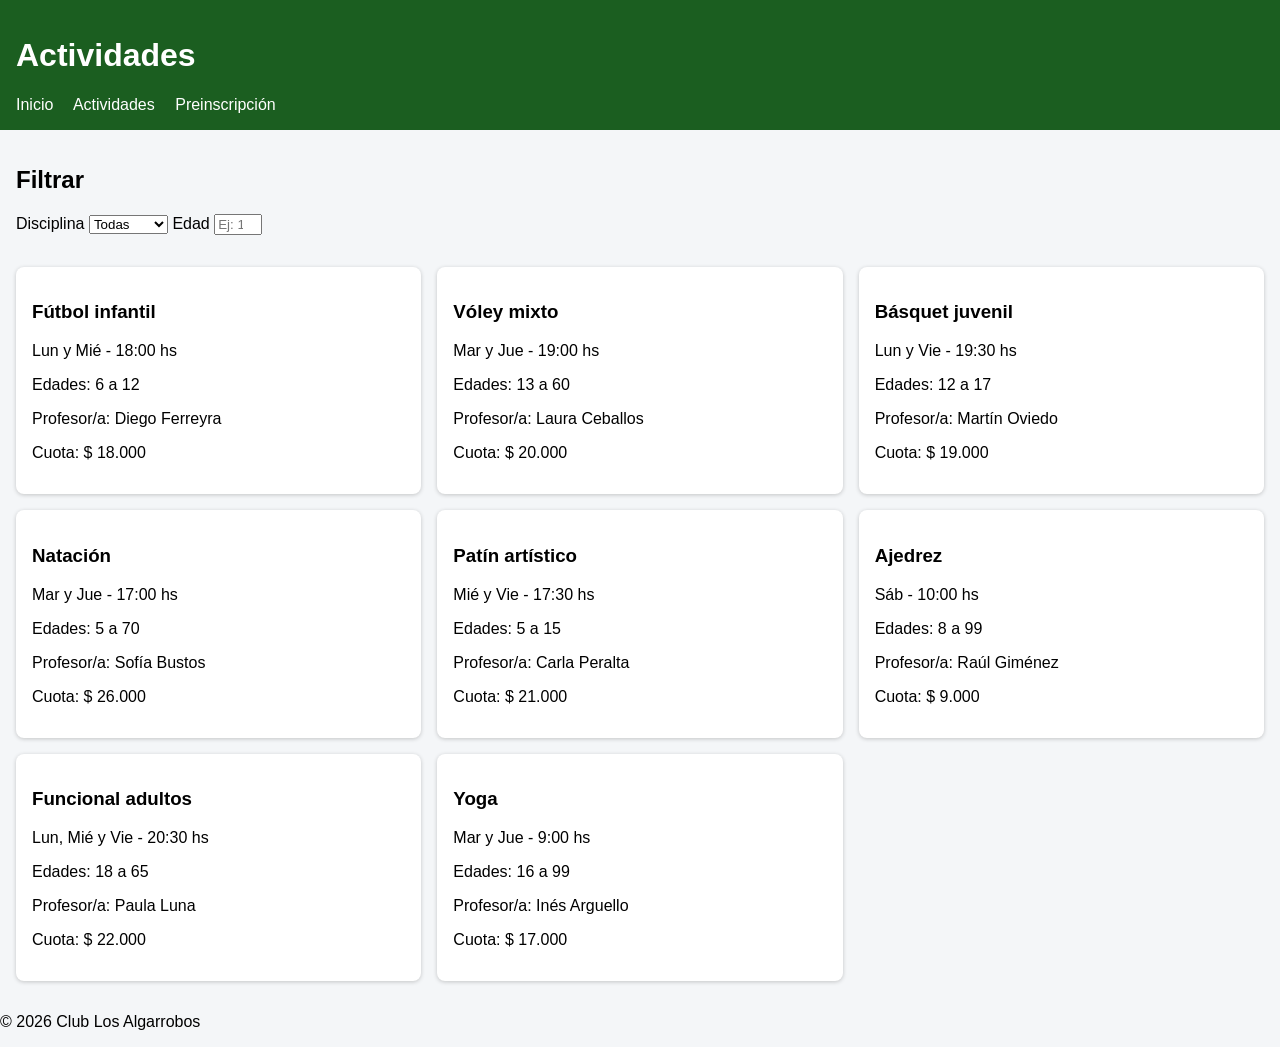
<file: sitio-publico/actividades.html>
<!DOCTYPE html>
<html lang="es">
<head>
  <meta charset="UTF-8">
  <meta name="viewport" content="width=device-width, initial-scale=1.0">
  <title>Actividades - Los Algarrobos</title>
  <link rel="stylesheet" href="estilos.css">
</head>
<body>
  <header>
    <h1>Actividades</h1>
    <nav>
      <a href="index.html">Inicio</a>
      <a href="actividades.html">Actividades</a>
      <a href="preinscripcion.html">Preinscripción</a>
    </nav>
  </header>

  <main>
    <section id="filtros">
      <h2>Filtrar</h2>
      <label for="filtroDisciplina">Disciplina</label>
      <select id="filtroDisciplina">
        <option value="">Todas</option>
      </select>

      <label for="filtroEdad">Edad</label>
      <input type="number" id="filtroEdad" min="1" max="99" placeholder="Ej: 10">
    </section>

    <section id="catalogo"></section>
  </main>

  <footer>
    <p>© 2026 Club Los Algarrobos</p>
  </footer>

  <script src="script.js"></script>
</body>
</html>
</file>
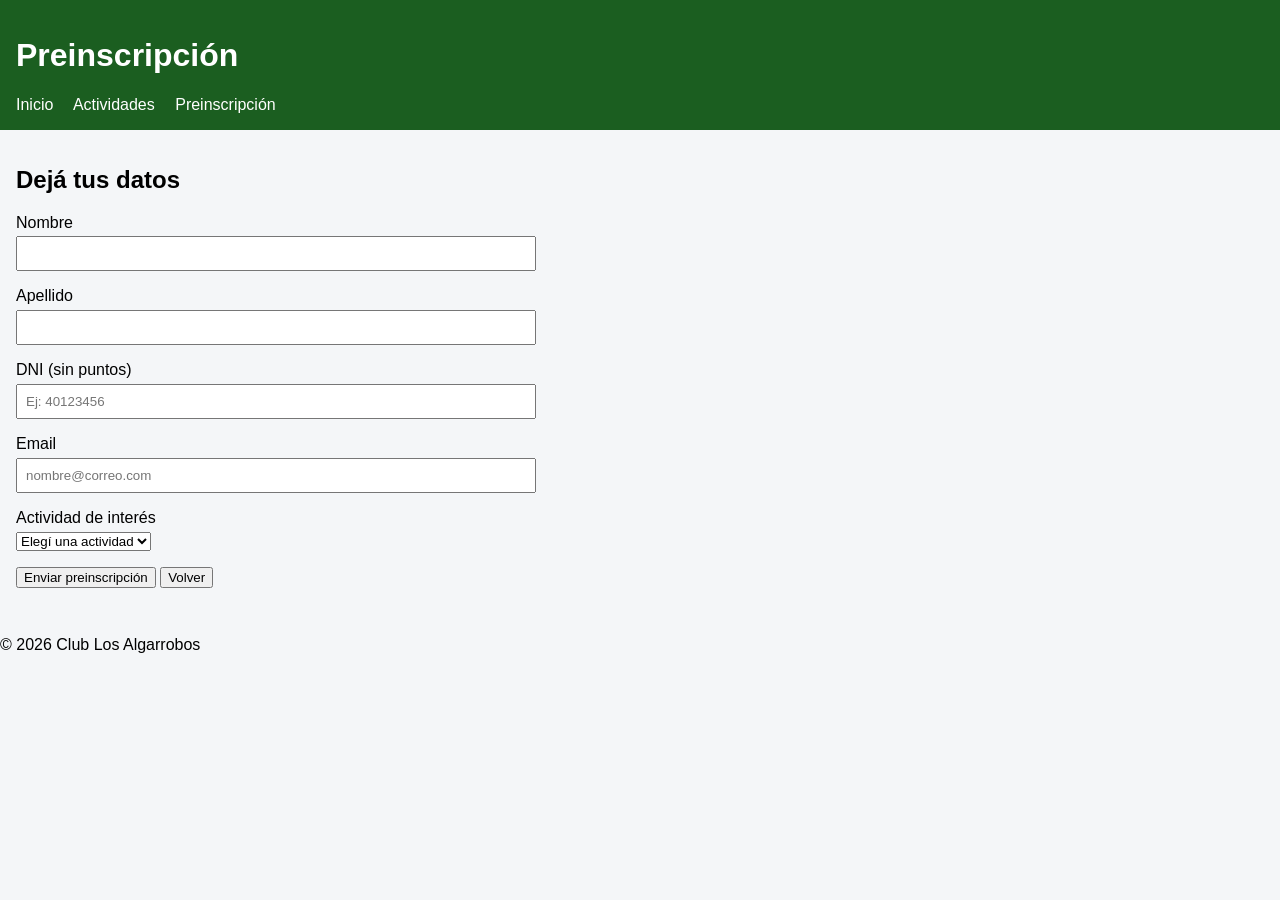
<file: sitio-publico/preinscripcion.html>
<!DOCTYPE html>
<html lang="es">
<head>
  <meta charset="UTF-8">
  <meta name="viewport" content="width=device-width, initial-scale=1.0">
  <title>Preinscripción - Los Algarrobos</title>
  <link rel="stylesheet" href="estilos.css">
</head>
<body>
  <header>
    <h1>Preinscripción</h1>
    <nav>
      <a href="index.html">Inicio</a>
      <a href="actividades.html">Actividades</a>
      <a href="preinscripcion.html">Preinscripción</a>
    </nav>
  </header>

  <main>
    <section id="formulario">
      <h2>Dejá tus datos</h2>

      <form id="formPreinscripcion" novalidate>
        <div class="campo">
          <label for="nombre">Nombre</label>
          <input type="text" id="nombre">
          <span class="error" id="error-nombre"></span>
        </div>

        <div class="campo">
          <label for="apellido">Apellido</label>
          <input type="text" id="apellido">
          <span class="error" id="error-apellido"></span>
        </div>

        <div class="campo">
          <label for="dni">DNI (sin puntos)</label>
          <input type="text" id="dni" placeholder="Ej: 40123456">
          <span class="error" id="error-dni"></span>
        </div>

        <div class="campo">
          <label for="email">Email</label>
          <input type="text" id="email" placeholder="nombre@correo.com">
          <span class="error" id="error-email"></span>
        </div>

        <div class="campo">
          <label for="actividad">Actividad de interés</label>
          <select id="actividad">
            <option value="">Elegí una actividad</option>
          </select>
          <span class="error" id="error-actividad"></span>
        </div>

        <button type="submit">Enviar preinscripción</button>
        <button type="button" id="btnVolver">Volver</button>
      </form>

      <p id="mensajeExito"></p>
    </section>
  </main>

  <footer>
    <p>© 2026 Club Los Algarrobos</p>
  </footer>

  <script src="script.js"></script>
</body>
</html>
</file>
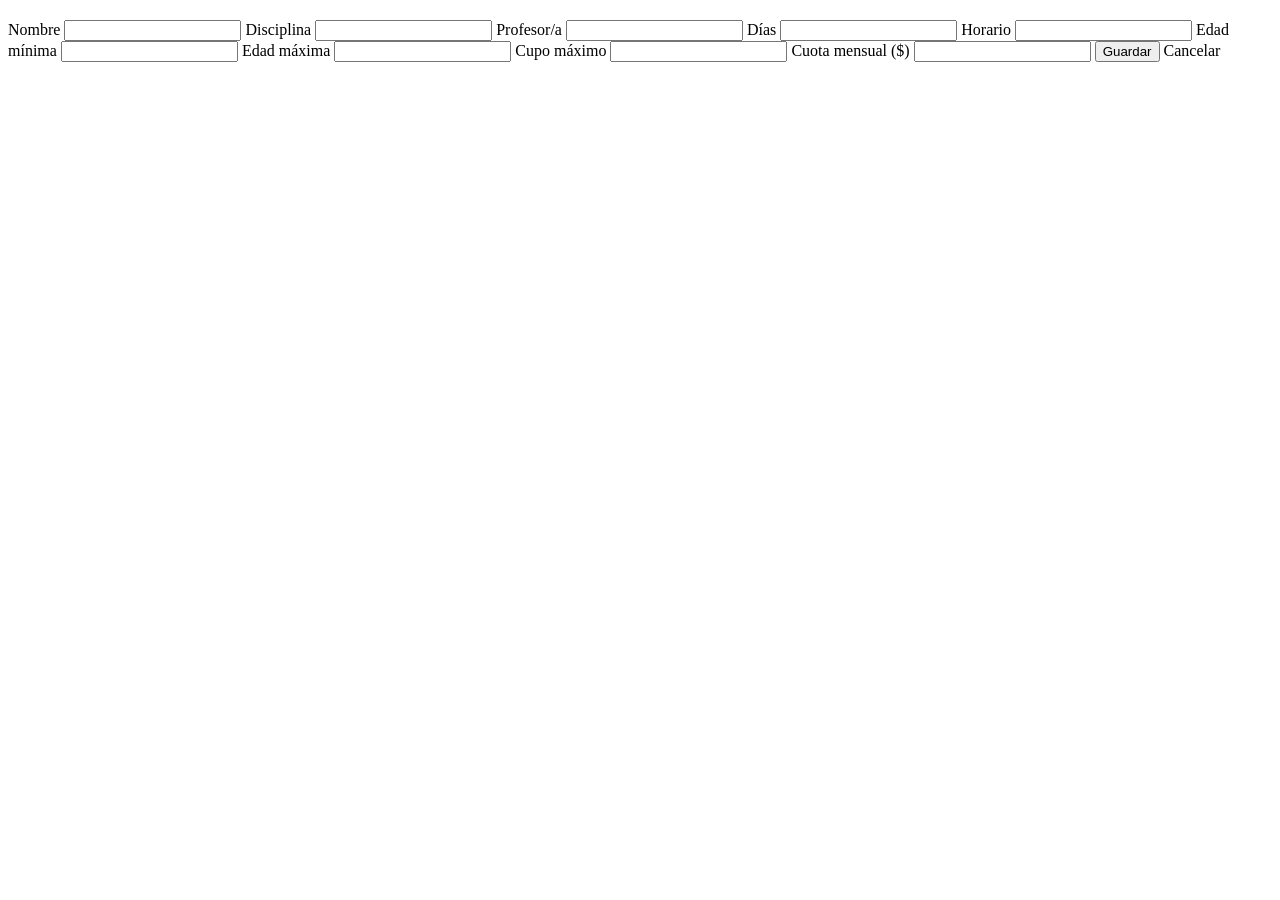
<file: backend/src/main/resources/templates/actividades/form.html>
<!DOCTYPE html>
<html lang="es" xmlns:th="http://www.thymeleaf.org">
<head>
  <meta charset="UTF-8">
  <meta name="viewport" content="width=device-width, initial-scale=1.0">
  <title>Actividad</title>
  <link rel="stylesheet" th:href="@{/css/backoffice.css}">
</head>
<body>
  <div th:replace="~{fragments/layout :: encabezado}"></div>

  <main>
    <h2 th:text="${titulo}"></h2>

    <p class="error" th:if="${error}" th:text="${error}"></p>

    <form th:action="@{/actividades/guardar}" th:object="${actividad}" method="post">
      <input type="hidden" th:field="*{id}">

      <label>Nombre</label>
      <input type="text" th:field="*{nombre}" required>

      <label>Disciplina</label>
      <input type="text" th:field="*{disciplina}" required>

      <label>Profesor/a</label>
      <input type="text" th:field="*{profesor}">

      <label>Días</label>
      <input type="text" th:field="*{dias}">

      <label>Horario</label>
      <input type="text" th:field="*{horario}">

      <label>Edad mínima</label>
      <input type="number" th:field="*{edadMinima}" min="0" required>

      <label>Edad máxima</label>
      <input type="number" th:field="*{edadMaxima}" min="0" required>

      <label>Cupo máximo</label>
      <input type="number" th:field="*{cupoMaximo}" min="1" required>

      <label>Cuota mensual ($)</label>
      <input type="number" th:field="*{cuotaMensual}" min="0" step="1" required>

      <button type="submit">Guardar</button>
      <a th:href="@{/actividades}">Cancelar</a>
    </form>
  </main>

  <div th:replace="~{fragments/layout :: pie}"></div>
</body>
</html>
</file>
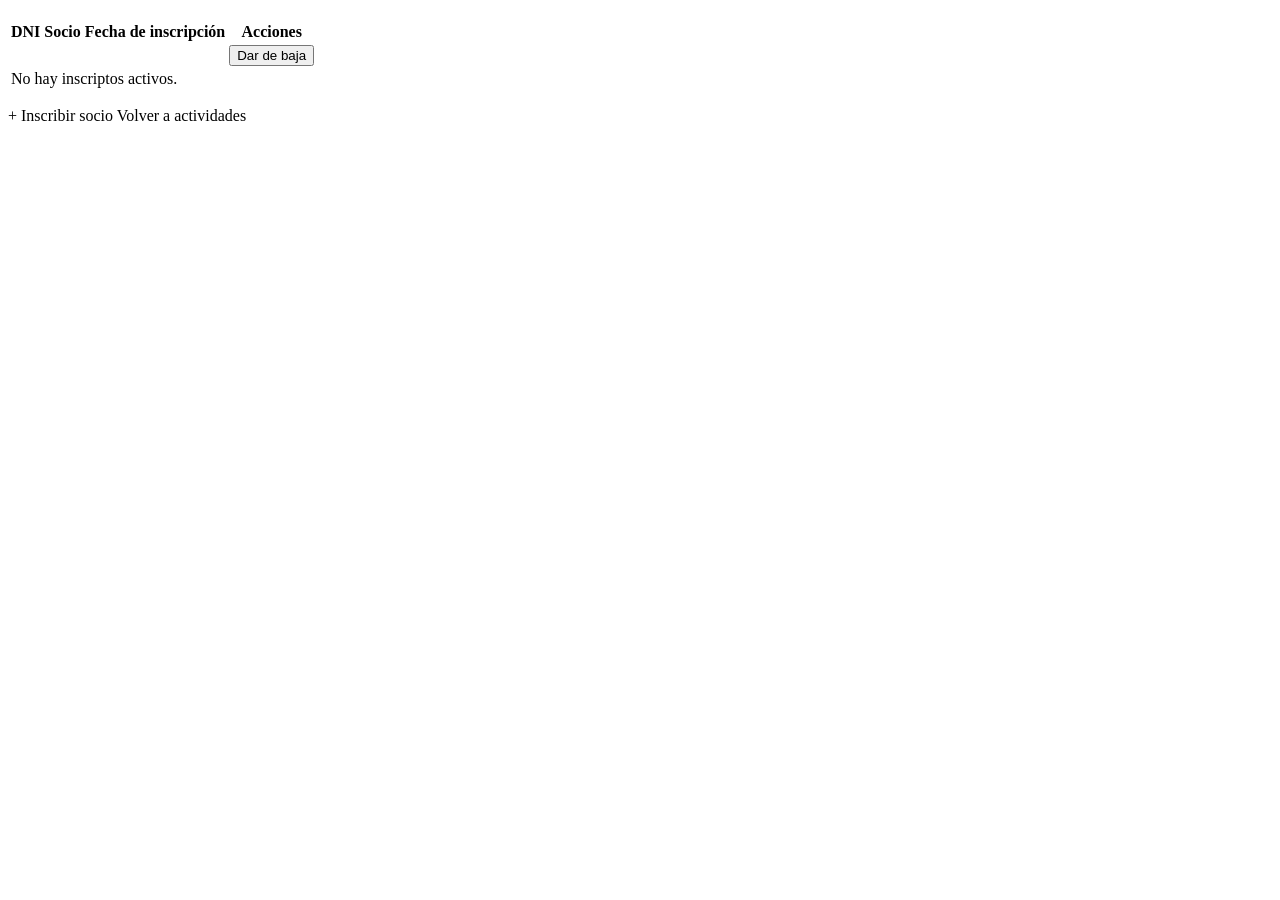
<file: backend/src/main/resources/templates/actividades/inscriptos.html>
<!DOCTYPE html>
<html lang="es" xmlns:th="http://www.thymeleaf.org">
<head>
  <meta charset="UTF-8">
  <meta name="viewport" content="width=device-width, initial-scale=1.0">
  <title>Inscriptos</title>
  <link rel="stylesheet" th:href="@{/css/backoffice.css}">
</head>
<body>
  <div th:replace="~{fragments/layout :: encabezado}"></div>

  <main>
    <h2 th:text="'Inscriptos en ' + ${actividad.nombre}"></h2>
    <p th:text="'Cupo disponible: ' + ${cupoDisponible} + ' de ' + ${actividad.cupoMaximo}"></p>

    <p class="ok" th:if="${mensaje}" th:text="${mensaje}"></p>
    <p class="error" th:if="${error}" th:text="${error}"></p>

    <table>
      <thead>
        <tr>
          <th>DNI</th>
          <th>Socio</th>
          <th>Fecha de inscripción</th>
          <th>Acciones</th>
        </tr>
      </thead>
      <tbody>
        <tr th:each="i : ${inscripciones}">
          <td th:text="${i.socio.dni}"></td>
          <td th:text="${i.socio.apellido} + ', ' + ${i.socio.nombre}"></td>
          <td th:text="${#temporals.format(i.fechaInscripcion, 'dd/MM/yyyy')}"></td>
          <td>
            <form th:action="@{/inscripciones/{id}/baja(id=${i.id})}" method="post"
                  onsubmit="return confirm('¿Dar de baja esta inscripción?');">
              <button type="submit">Dar de baja</button>
            </form>
          </td>
        </tr>
        <tr th:if="${#lists.isEmpty(inscripciones)}">
          <td colspan="4">No hay inscriptos activos.</td>
        </tr>
      </tbody>
    </table>

    <p>
      <a class="boton" th:href="@{/inscripciones/nueva}">+ Inscribir socio</a>
      <a th:href="@{/actividades}">Volver a actividades</a>
    </p>
  </main>

  <div th:replace="~{fragments/layout :: pie}"></div>
</body>
</html>
</file>
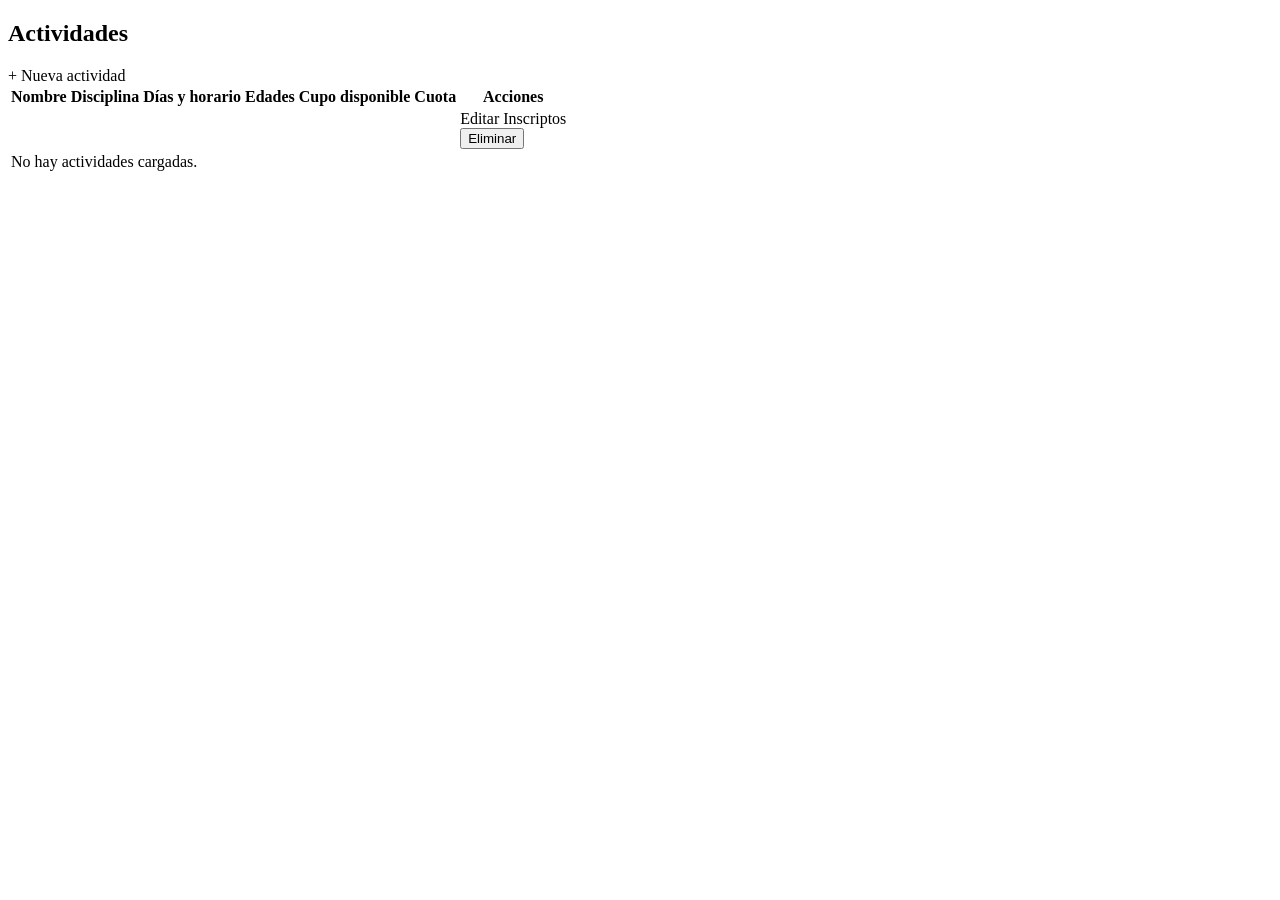
<file: backend/src/main/resources/templates/actividades/lista.html>
<!DOCTYPE html>
<html lang="es" xmlns:th="http://www.thymeleaf.org">
<head>
  <meta charset="UTF-8">
  <meta name="viewport" content="width=device-width, initial-scale=1.0">
  <title>Actividades</title>
  <link rel="stylesheet" th:href="@{/css/backoffice.css}">
</head>
<body>
  <div th:replace="~{fragments/layout :: encabezado}"></div>

  <main>
    <h2>Actividades</h2>

    <p class="ok" th:if="${mensaje}" th:text="${mensaje}"></p>
    <p class="error" th:if="${error}" th:text="${error}"></p>

    <a class="boton" th:href="@{/actividades/nueva}">+ Nueva actividad</a>

    <table>
      <thead>
        <tr>
          <th>Nombre</th>
          <th>Disciplina</th>
          <th>Días y horario</th>
          <th>Edades</th>
          <th>Cupo disponible</th>
          <th>Cuota</th>
          <th>Acciones</th>
        </tr>
      </thead>
      <tbody>
        <tr th:each="a : ${actividades}">
          <td th:text="${a.nombre}"></td>
          <td th:text="${a.disciplina}"></td>
          <td th:text="${a.dias} + ' ' + ${a.horario}"></td>
          <td th:text="${a.edadMinima} + ' a ' + ${a.edadMaxima}"></td>
          <td th:text="${cupos[a.id]} + ' / ' + ${a.cupoMaximo}"></td>
          <td th:text="'$ ' + ${#numbers.formatDecimal(a.cuotaMensual, 0, 'POINT', 0, 'COMMA')}"></td>
          <td>
            <a th:href="@{/actividades/{id}/editar(id=${a.id})}">Editar</a>
            <a th:href="@{/actividades/{id}/inscriptos(id=${a.id})}">Inscriptos</a>
            <form th:action="@{/actividades/{id}/eliminar(id=${a.id})}" method="post"
                  onsubmit="return confirm('¿Eliminar esta actividad?');">
              <button type="submit">Eliminar</button>
            </form>
          </td>
        </tr>
        <tr th:if="${#lists.isEmpty(actividades)}">
          <td colspan="7">No hay actividades cargadas.</td>
          
        </tr>
      </tbody>
    </table>
  </main>

  <div th:replace="~{fragments/layout :: pie}"></div>
</body>
</html>
</file>
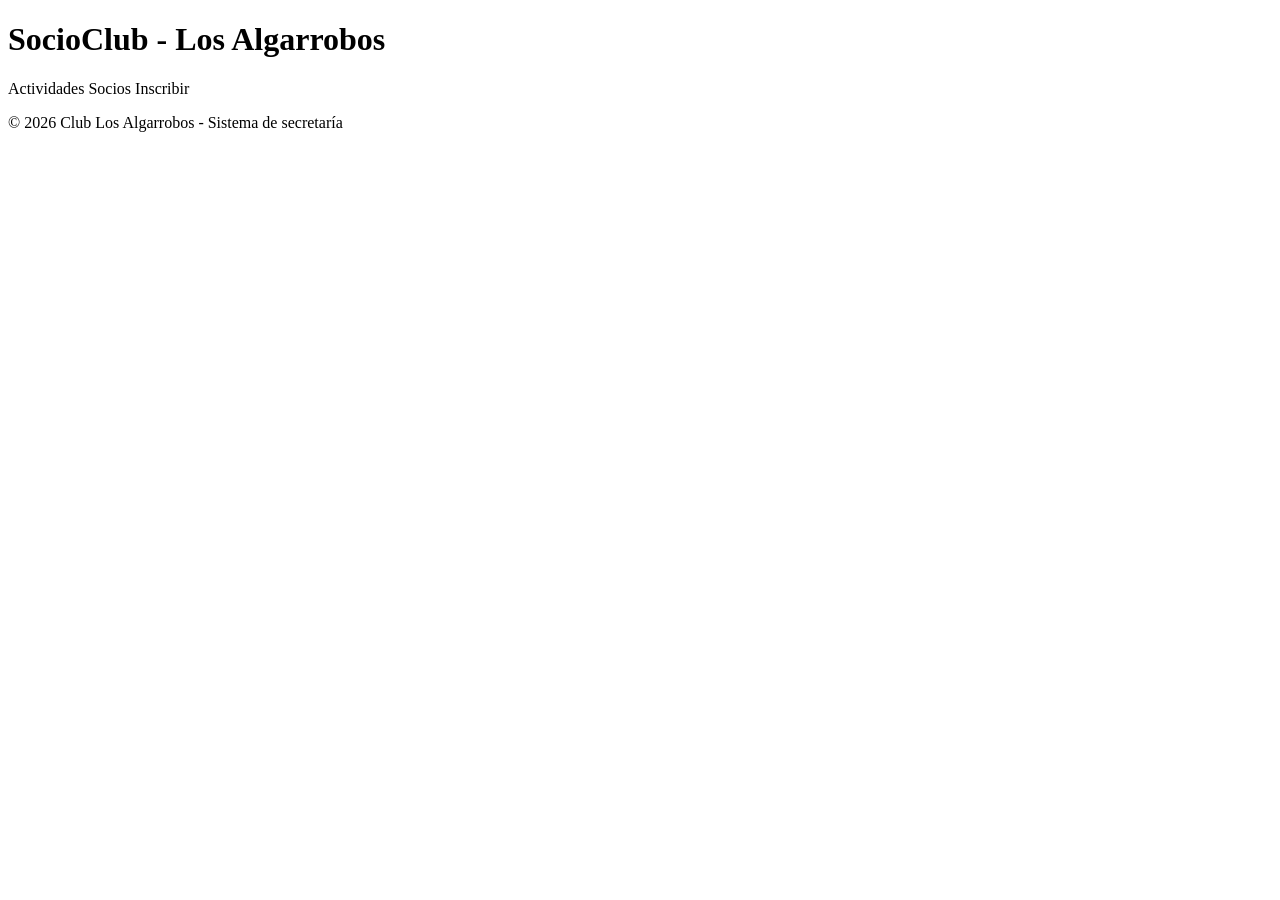
<file: backend/src/main/resources/templates/fragments/layout.html>
<!DOCTYPE html>
<html lang="es" xmlns:th="http://www.thymeleaf.org">
<body>

<header th:fragment="encabezado">
  <h1>SocioClub - Los Algarrobos</h1>
  <nav>
    <a th:href="@{/actividades}">Actividades</a>
    <a th:href="@{/socios}">Socios</a>
    <a th:href="@{/inscripciones/nueva}">Inscribir</a>
  </nav>
</header>

<footer th:fragment="pie">
  <p>© 2026 Club Los Algarrobos - Sistema de secretaría</p>
</footer>

</body>
</html>
</file>
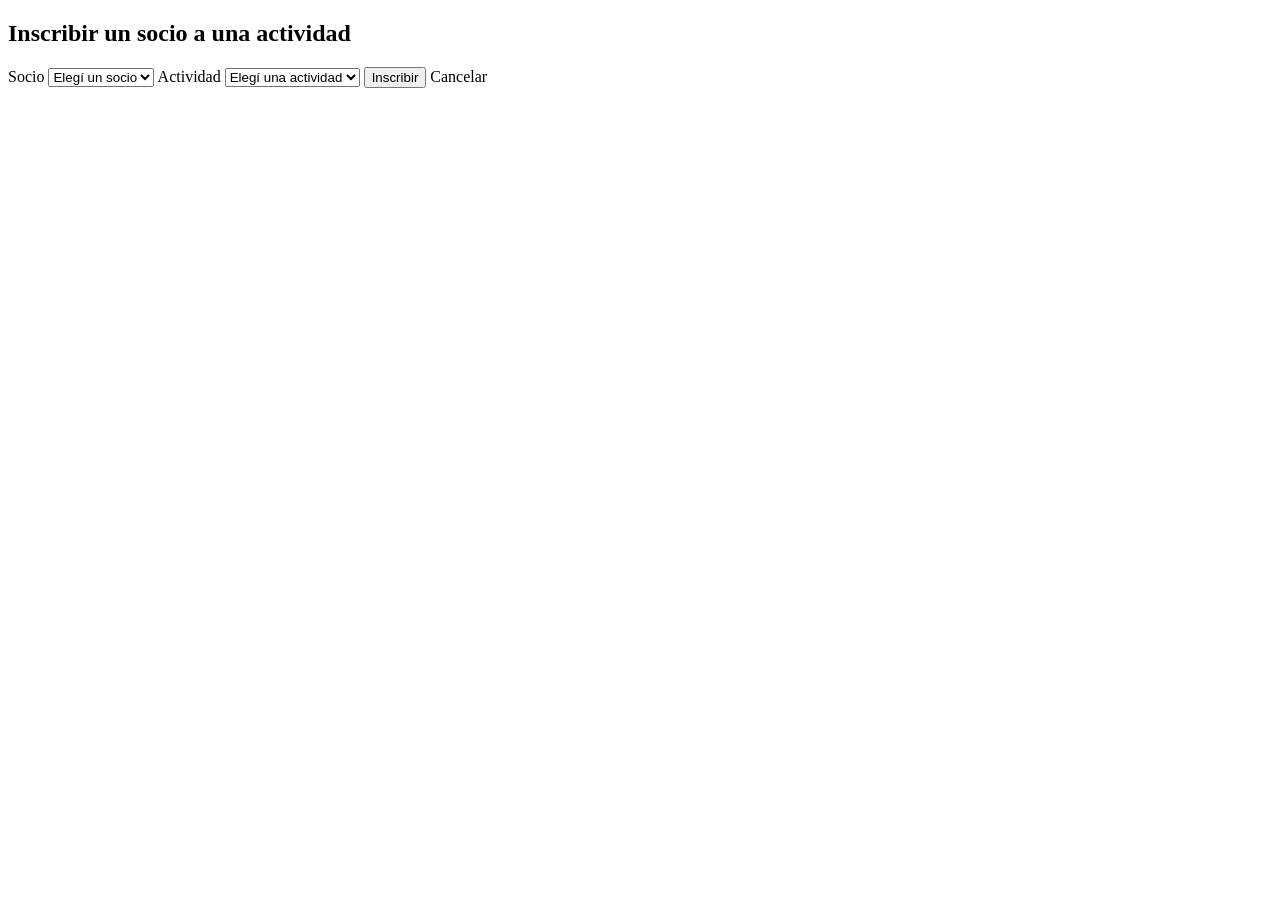
<file: backend/src/main/resources/templates/inscripciones/form.html>
<!DOCTYPE html>
<html lang="es" xmlns:th="http://www.thymeleaf.org">
<head>
  <meta charset="UTF-8">
  <meta name="viewport" content="width=device-width, initial-scale=1.0">
  <title>Inscribir socio</title>
  <link rel="stylesheet" th:href="@{/css/backoffice.css}">
</head>
<body>
  <div th:replace="~{fragments/layout :: encabezado}"></div>

  <main>
    <h2>Inscribir un socio a una actividad</h2>

    <p class="error" th:if="${error}" th:text="${error}"></p>

    <form th:action="@{/inscripciones/guardar}" method="post">
      <label>Socio</label>
      <select name="socioId" required>
        <option value="">Elegí un socio</option>
        <option th:each="s : ${socios}" th:value="${s.id}"
                th:selected="${s.id == socioId}"
                th:text="${s.apellido} + ', ' + ${s.nombre} + ' (' + ${s.dni} + ')'"></option>
      </select>

      <label>Actividad</label>
      <select name="actividadId" required>
        <option value="">Elegí una actividad</option>
        <option th:each="a : ${actividades}" th:value="${a.id}"
                th:selected="${a.id == actividadId}"
                th:text="${a.nombre}"></option>
      </select>

      <button type="submit">Inscribir</button>
      <a th:href="@{/actividades}">Cancelar</a>
    </form>
  </main>

  <div th:replace="~{fragments/layout :: pie}"></div>
</body>
</html>
</file>
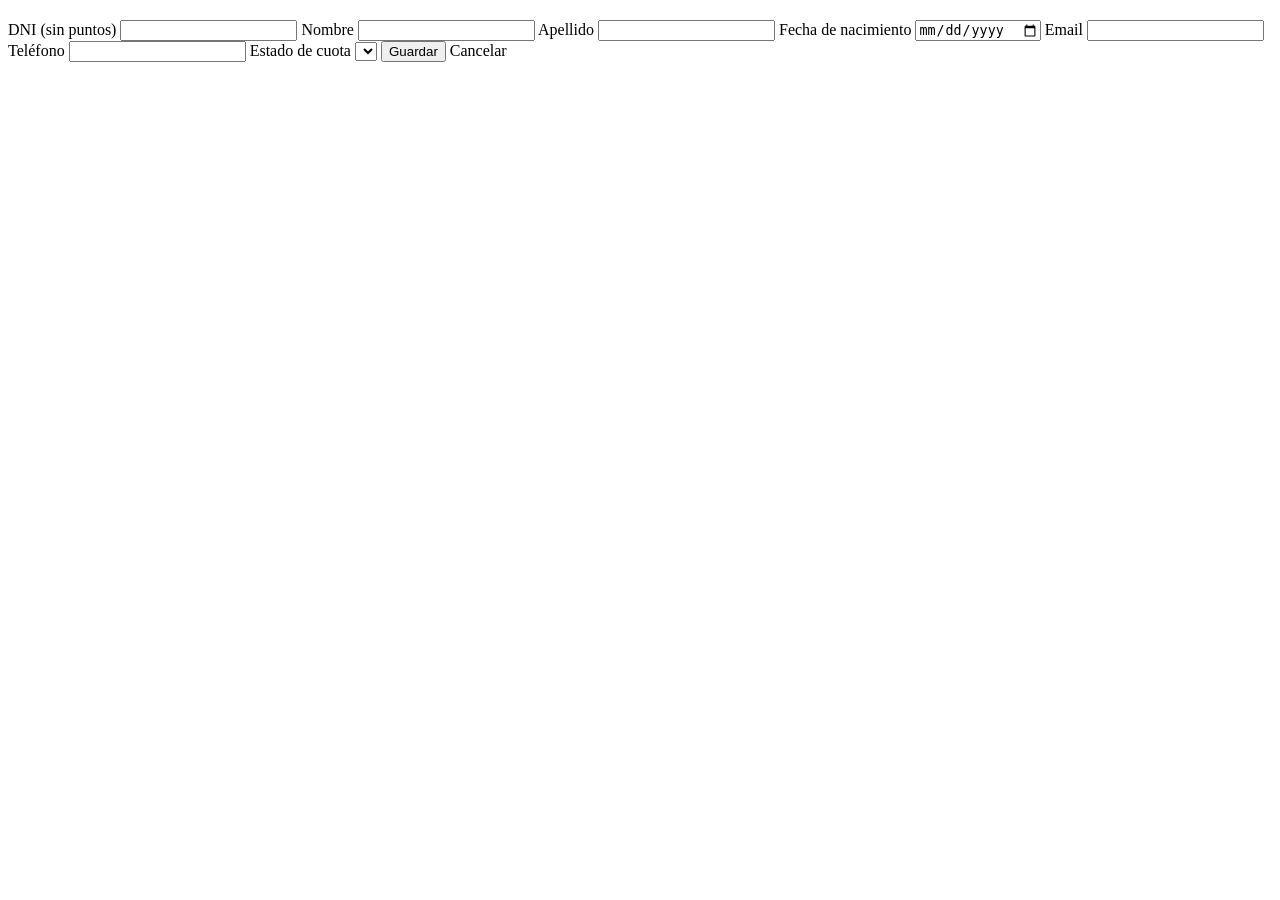
<file: backend/src/main/resources/templates/socios/form.html>
<!DOCTYPE html>
<html lang="es" xmlns:th="http://www.thymeleaf.org">
<head>
  <meta charset="UTF-8">
  <meta name="viewport" content="width=device-width, initial-scale=1.0">
  <title>Socio</title>
  <link rel="stylesheet" th:href="@{/css/backoffice.css}">
</head>
<body>
  <div th:replace="~{fragments/layout :: encabezado}"></div>

  <main>
    <h2 th:text="${titulo}"></h2>

    <p class="error" th:if="${error}" th:text="${error}"></p>

    <form th:action="@{/socios/guardar}" th:object="${socio}" method="post">
      <input type="hidden" th:field="*{id}">

      <label>DNI (sin puntos)</label>
      <input type="text" th:field="*{dni}" required>

      <label>Nombre</label>
      <input type="text" th:field="*{nombre}" required>

      <label>Apellido</label>
      <input type="text" th:field="*{apellido}" required>

      <label>Fecha de nacimiento</label>
      <input type="date" th:field="*{fechaNacimiento}" required>

      <label>Email</label>
      <input type="text" th:field="*{email}">

      <label>Teléfono</label>
      <input type="text" th:field="*{telefono}">

      <label>Estado de cuota</label>
      <select th:field="*{estadoCuota}">
        <option th:each="e : ${estados}" th:value="${e}" th:text="${e}"></option>
      </select>

      <button type="submit">Guardar</button>
      <a th:href="@{/socios}">Cancelar</a>
    </form>
  </main>

  <div th:replace="~{fragments/layout :: pie}"></div>
</body>
</html>
</file>
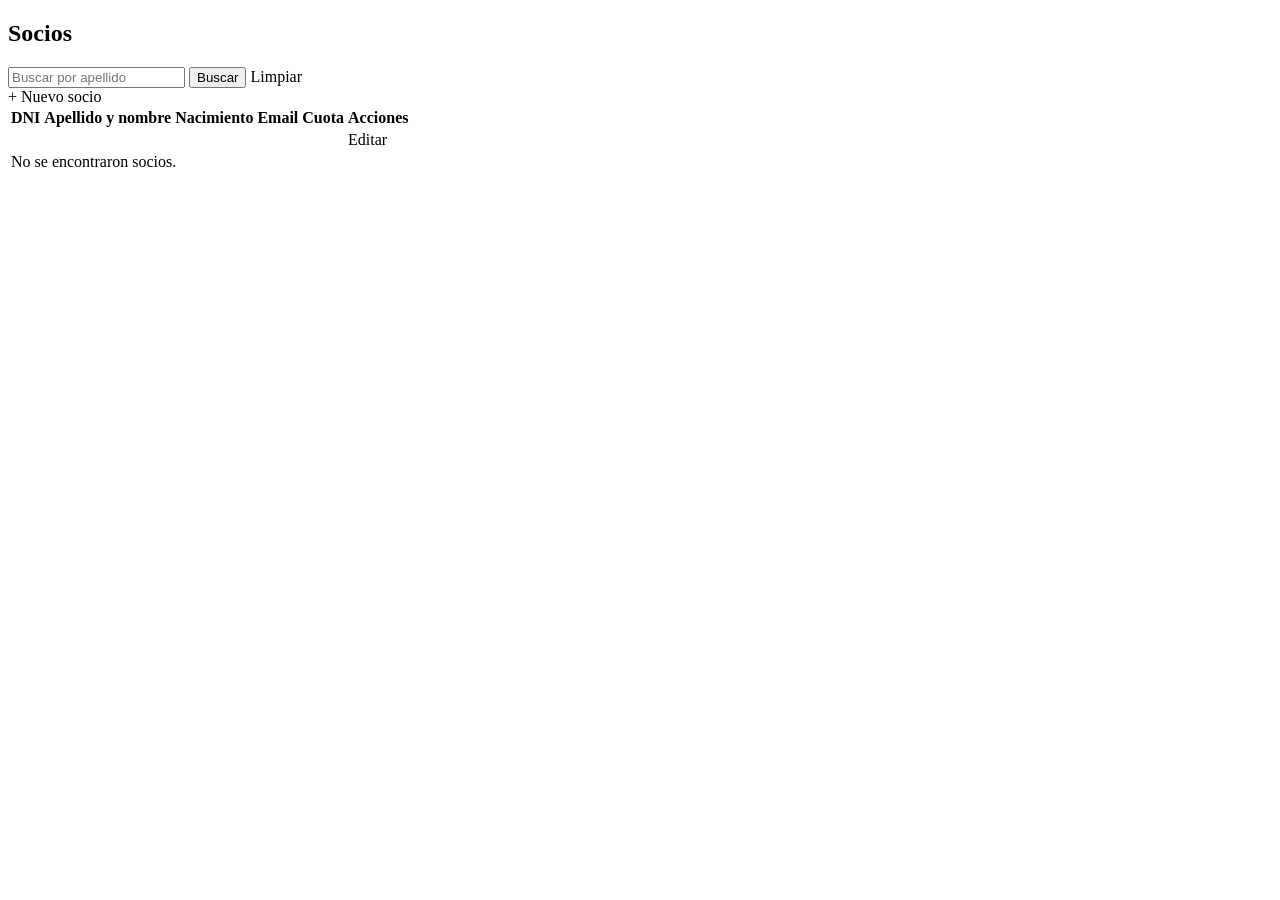
<file: backend/src/main/resources/templates/socios/lista.html>
<!DOCTYPE html>
<html lang="es" xmlns:th="http://www.thymeleaf.org">
<head>
  <meta charset="UTF-8">
  <meta name="viewport" content="width=device-width, initial-scale=1.0">
  <title>Socios</title>
  <link rel="stylesheet" th:href="@{/css/backoffice.css}">
</head>
<body>
  <div th:replace="~{fragments/layout :: encabezado}"></div>

  <main>
    <h2>Socios</h2>

    <p class="ok" th:if="${mensaje}" th:text="${mensaje}"></p>
    <p class="error" th:if="${error}" th:text="${error}"></p>

    <form th:action="@{/socios}" method="get" class="busqueda">
      <input type="text" name="apellido" th:value="${apellido}" placeholder="Buscar por apellido">
      <button type="submit">Buscar</button>
      <a th:href="@{/socios}">Limpiar</a>
    </form>

    <a class="boton" th:href="@{/socios/nuevo}">+ Nuevo socio</a>

    <table>
      <thead>
        <tr>
          <th>DNI</th>
          <th>Apellido y nombre</th>
          <th>Nacimiento</th>
          <th>Email</th>
          <th>Cuota</th>
          <th>Acciones</th>
        </tr>
      </thead>
      <tbody>
        <tr th:each="s : ${socios}">
          <td th:text="${s.dni}"></td>
          <td th:text="${s.apellido} + ', ' + ${s.nombre}"></td>
          <td th:text="${#temporals.format(s.fechaNacimiento, 'dd/MM/yyyy')}"></td>
          <td th:text="${s.email}"></td>
          <td th:text="${s.estadoCuota}" th:classappend="${s.estadoCuota.name() == 'MOROSO'} ? 'error'"></td>
          <td><a th:href="@{/socios/{id}/editar(id=${s.id})}">Editar</a></td>
        </tr>
        <tr th:if="${#lists.isEmpty(socios)}">
          <td colspan="6">No se encontraron socios.</td>
        </tr>
      </tbody>
    </table>

    <div class="paginas" th:if="${totalPaginas > 1}">
      <a th:each="i : ${#numbers.sequence(0, totalPaginas - 1)}"
         th:href="@{/socios(pagina=${i}, apellido=${apellido})}"
         th:text="${i + 1}"
         th:classappend="${i == pagina} ? 'actual'"></a>
    </div>
  </main>

  <div th:replace="~{fragments/layout :: pie}"></div>
</body>
</html>
</file>
<file: sitio-publico/estilos.css>
/* selector de tipo */
body {
  font-family: Arial, sans-serif;
  margin: 0;
  background: #f4f6f8;
}

header {
  background: #1b5e20;
  color: white;
  padding: 1rem;
}

nav a {
  color: white;
  margin-right: 1rem;
  text-decoration: none;
}

/* selector de clase */
.tarjeta {
  background: white;
  border-radius: 8px;
  padding: 1rem;
  box-shadow: 0 1px 4px rgba(0,0,0,.2);
}

/* selector de ID */
#presentacion {
  padding: 1rem;
}

/* selector de atributo */
input[type="text"] {
  padding: 0.5rem;
  width: 100%;
}

#catalogo {
  display: grid;
  grid-template-columns: repeat(3, 1fr);
  gap: 1rem;
  padding: 1rem;
}

#filtros {
  padding: 1rem;
}

/* Media query: en celular, una sola columna */
@media (max-width: 600px) {
  #catalogo {
    grid-template-columns: 1fr;
  }
}


.campo {
  margin-bottom: 1rem;
}

.campo label {
  display: block;
  margin-bottom: 0.3rem;
}

.error {
  color: #c62828;
  font-size: 0.85rem;
}

#formulario {
  padding: 1rem;
  max-width: 500px;
}

#mensajeExito {
  color: #1b5e20;
  font-weight: bold;
}
</file>
